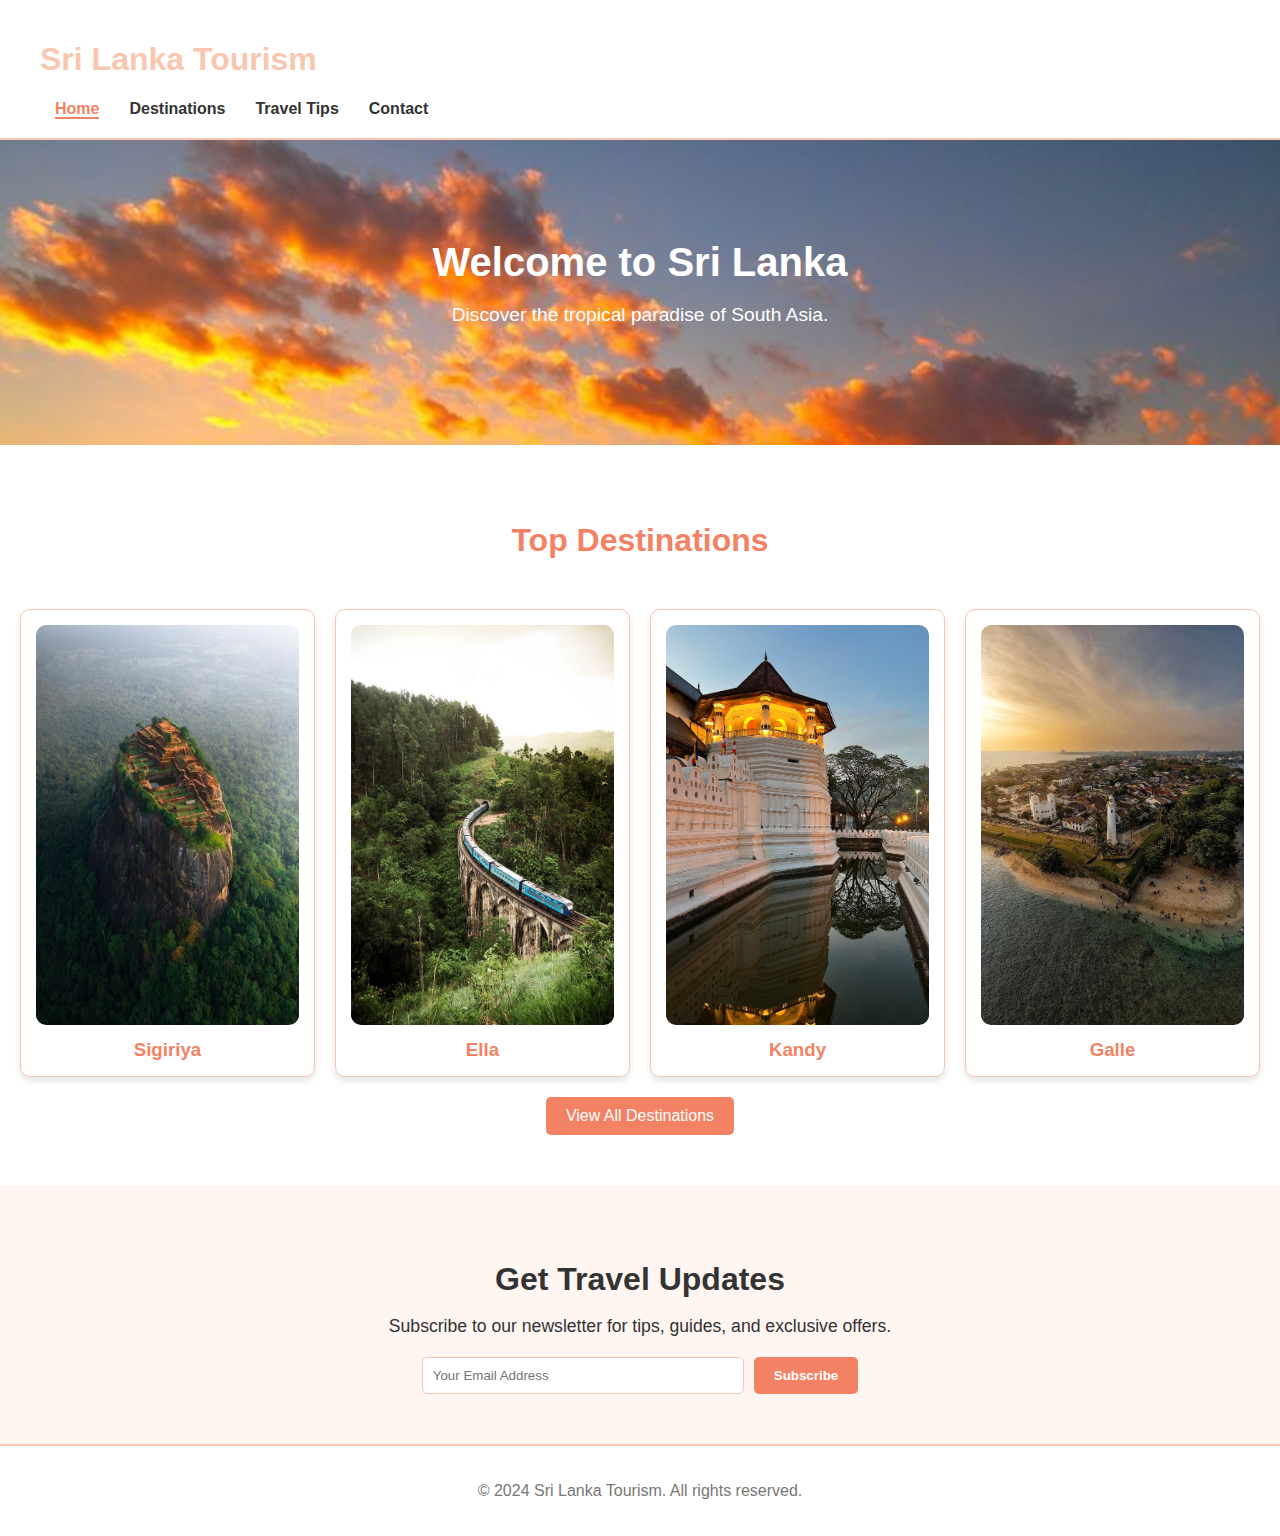
<file: index.html>
<!DOCTYPE html>
<html lang="en">
<head>
  <meta charset="UTF-8">
  <meta name="viewport" content="width=device-width, initial-scale=1.0">
  <title>Sri Lanka Tourism</title>
  <link rel="stylesheet" href="styles.css">
</head>
<body>
  <header>
    <nav>
      <h1>Sri Lanka Tourism</h1>
      <ul>
        <li><a href="index.html" class="active">Home</a></li>
        <li><a href="destinations.html">Destinations</a></li>
        <li><a href="travel-tips.html">Travel Tips</a></li>
        <li><a href="contact.html">Contact</a></li>
      </ul>
    </nav>
  </header>

  <section class="hero">
    <h2>Welcome to Sri Lanka</h2>
    <p>Discover the tropical paradise of South Asia.</p>
  </section>

  <section class="top-destinations">
    <h2>Top Destinations</h2>
    <div class="grid">
      <div class="card">
        <img src="images/Sigiriya.jpg" alt="Sigiriya">
        <h3>Sigiriya</h3>
      </div>
      <div class="card">
        <img src="images/Ella.jpg" alt="Ella">
        <h3>Ella</h3>
      </div>
      <div class="card">
        <img src="images/dhalada maligawa.jpg" alt="Kandy">
        <h3>Kandy</h3>
      </div>
      <div class="card">
        <img src="images/Galle Fort.jpg" alt="Galle">
        <h3>Galle</h3>
      </div>
    </div>
    <a href="destinations.html" class="btn">View All Destinations</a>
  </section>

  <section class="newsletter">
    <h2>Get Travel Updates</h2>
    <p>Subscribe to our newsletter for tips, guides, and exclusive offers.</p>
    <form action="#" method="post">
      <input type="email" placeholder="Your Email Address" required>
      <button type="submit">Subscribe</button>
    </form>
  </section>

  <footer>
    <p>&copy; 2024 Sri Lanka Tourism. All rights reserved.</p>
  </footer>
</body>
</html>
</file>
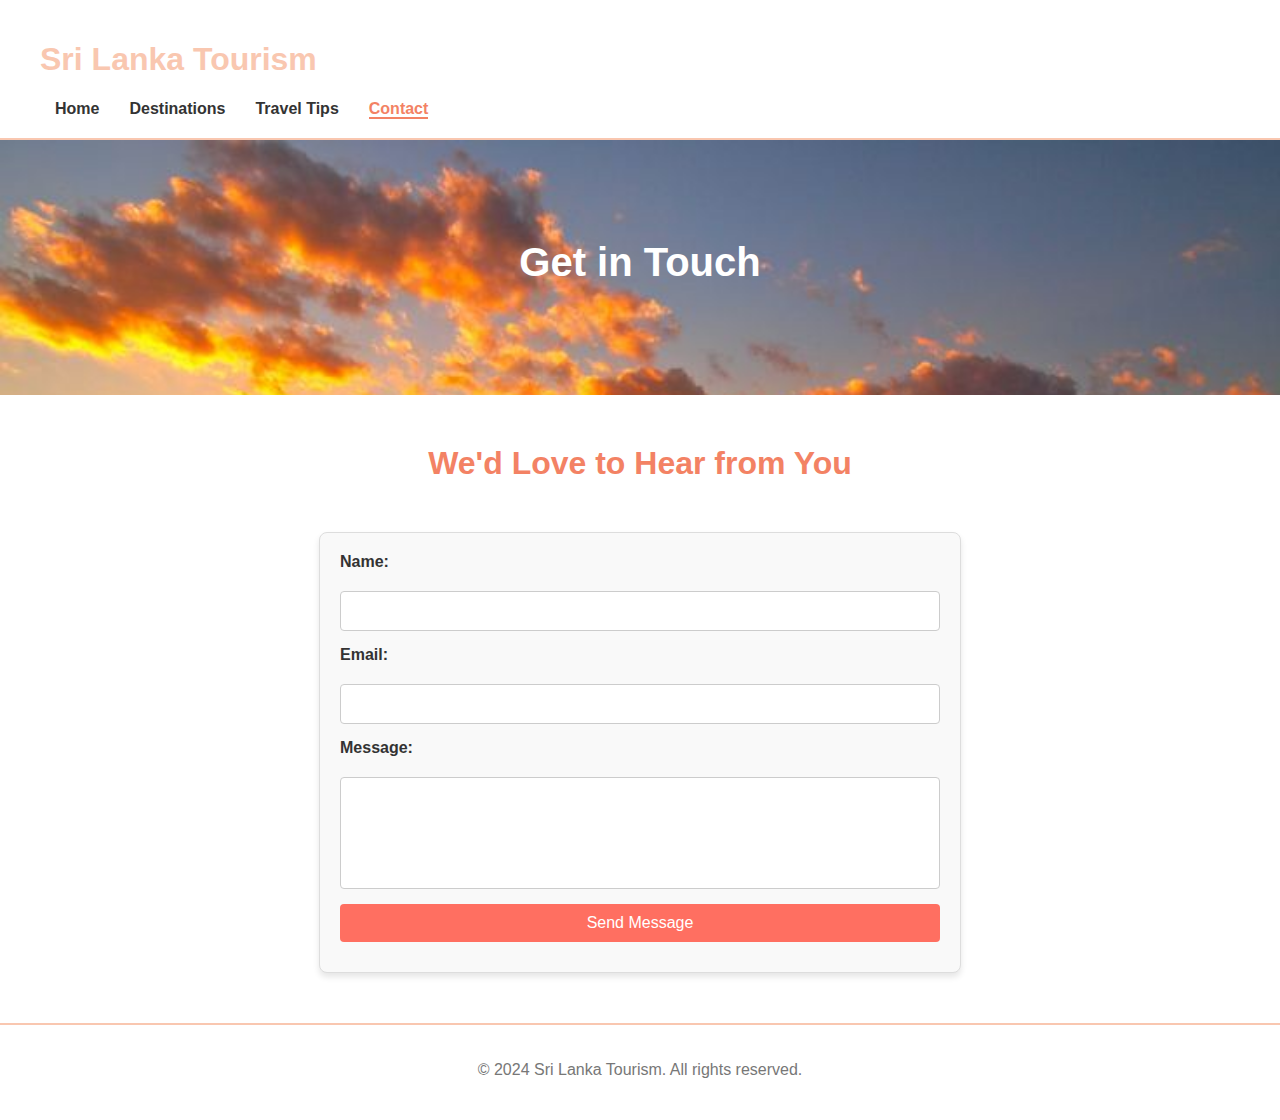
<file: contact.html>
<!DOCTYPE html>
<html lang="en">
<head>
  <meta charset="UTF-8">
  <meta name="viewport" content="width=device-width, initial-scale=1.0">
  <title>Contact - Sri Lanka Tourism</title>
  <link rel="stylesheet" href="styles.css">
</head>
<body>
  <header>
    <nav>
      <h1>Sri Lanka Tourism</h1>
      <ul>
        <li><a href="index.html">Home</a></li>
        <li><a href="destinations.html">Destinations</a></li>
        <li><a href="travel-tips.html">Travel Tips</a></li>
        <li><a href="contact.html" class="active">Contact</a></li>
      </ul>
    </nav>
  </header>

  <section class="hero small-hero">
    <h2>Get in Touch</h2>
  </section>

  <section class="contact">
    <h2>We'd Love to Hear from You</h2>
    <form action="#" method="post">
      <label for="name">Name:</label>
      <input type="text" id="name" name="name" required>

      <label for="email">Email:</label>
      <input type="email" id="email" name="email" required>

      <label for="message">Message:</label>
      <textarea id="message" name="message" rows="5" required></textarea>

      <button type="submit">Send Message</button>
    </form>
  </section>

  <footer>
    <p>&copy; 2024 Sri Lanka Tourism. All rights reserved.</p>
  </footer>
</body>
</html>
</file>
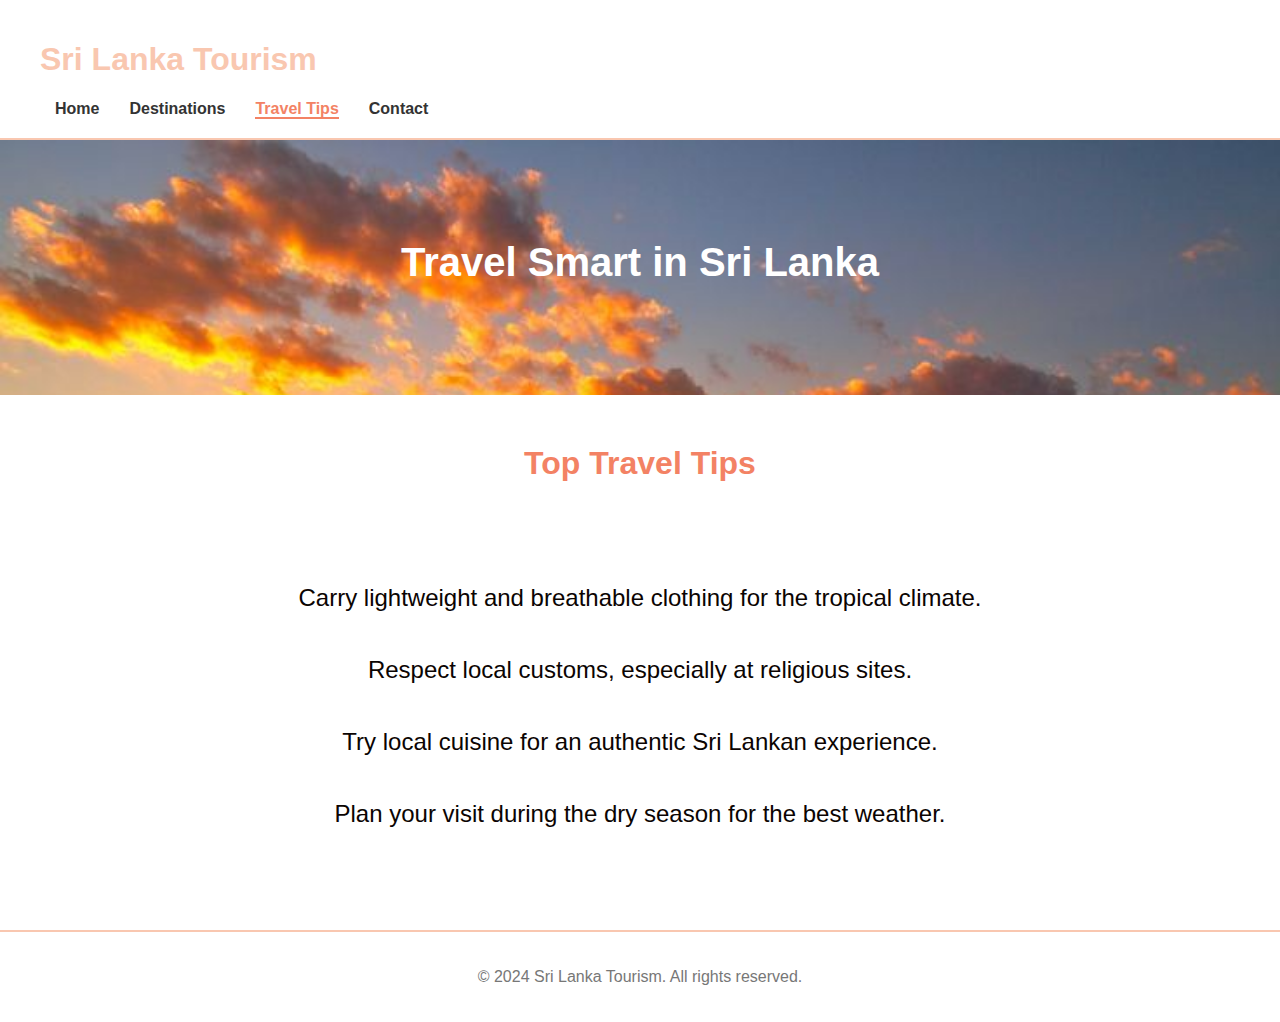
<file: travel-tips.html>
<!DOCTYPE html>
<html lang="en">
<head>
  <meta charset="UTF-8">
  <meta name="viewport" content="width=device-width, initial-scale=1.0">
  <title>Travel Tips - Sri Lanka Tourism</title>
  <link rel="stylesheet" href="styles.css">
</head>
<body>
  <header>
    <nav>
      <h1>Sri Lanka Tourism</h1>
      <ul>
        <li><a href="index.html">Home</a></li>
        <li><a href="destinations.html">Destinations</a></li>
        <li><a href="travel-tips.html" class="active">Travel Tips</a></li>
        <li><a href="contact.html">Contact</a></li>
      </ul>
    </nav>
  </header>

  <section class="hero small-hero">
    <h2>Travel Smart in Sri Lanka</h2>
  </section>

  <section class="tips">
    <h2>Top Travel Tips</h2>
      <p>Carry lightweight and breathable clothing for the tropical climate.<br>
      Respect local customs, especially at religious sites.<br>
      Try local cuisine for an authentic Sri Lankan experience.<br>
      Plan your visit during the dry season for the best weather.</p>
    
  </section>

  <footer>
    <p>&copy; 2024 Sri Lanka Tourism. All rights reserved.</p>
  </footer>
</body>
</html>
</file>
<file: styles.css>
/* General Styles */
body {
  margin: 0;
  font-family: Arial, sans-serif;
  color: #333;
  background-color: #fff;
}

header {
  background-color: #fff;
  padding: 20px 40px;
  display: flex;
  justify-content: space-between;
  align-items: center;
  border-bottom: 2px solid #f9c7b0;
}

header h1 {
  color: #f9c7b0;
}

header ul {
  list-style: none;
  margin: 0;
  padding: 0;
  display: flex;
}

header ul li {
  margin: 0 15px;
}

header ul li a {
  text-decoration: none;
  color: #333;
  font-weight: bold;
}

header ul li a.active {
  color: #f38264;
  border-bottom: 2px solid #f38264;
}

/* Hero Section */
.hero {
  text-align: center;
  padding: 100px 20px;
  background-color: #f9c7b0;
  color: #fff;
  background-image: url("images/sea.jpg");
  background-repeat: no-repeat;
  background-size: cover;
}

.hero h2 {
  font-size: 2.5em;
  margin: 0 0 10px;
}

.hero p {
  font-size: 1.2em;
}

/* Top Destinations */
.top-destinations {
  padding: 50px 20px;
  text-align: center;
}

.top-destinations h2 {
  font-size: 2em;
  margin-bottom: 20px;
  color: #f38264;
}
.destinations h2 {
    font-size: 2em;
    margin-bottom: 50px;
    margin-top: 50px;
    color: #f38264;
    text-align: center;
  }

  .tips h2 {
    font-size: 2em;
    margin-bottom: 50px;
    margin-top: 50px;
    color: #f38264;
    text-align: center;
  }

  .tips p {
    font-size: 1.5em;
    margin-bottom: 80px;
    margin-top: 80px;
    color: #0b0402;
    text-align: center;
    line-height: 3;
  }

  .contact h2 {
    font-size: 2em;
    margin-bottom: 50px;
    margin-top: 50px;
    color: #f38264;
    text-align: center;
  }
  

.grid {
  display: grid;
  grid-template-columns: repeat(auto-fit, minmax(250px, 1fr));
  gap: 20px;
  margin-bottom: 20px;
  margin-top: 50px;
}

.card {
  background: #fff;
  border: 1px solid #f9c7b0;
  border-radius: 10px;
  padding: 15px;
  box-shadow: 0 4px 6px rgba(0, 0, 0, 0.1);
  text-align: center;
}

.card img {
  max-width: 100%;
  border-radius: 10px;
  height: 400px;
}

.card h3 {
  margin: 10px 0 0;
  color: #f38264;
}

.cards {
    background: #fff;
    border: 1px solid #f9c7b0;
    border-radius: 10px;
    padding: 15px;
    box-shadow: 0 4px 6px rgba(0, 0, 0, 0.1);
    text-align: left;
    padding-left: 100px;
    
  }
  
  .cards img {
    max-width: 300px;
    border-radius: 10px;
    height: 400px;
  }
  
  .cards h3 {
    margin: 10px 0 0;
    color: #f38264;
    padding-left: 100px;
  }

.btn {
  display: inline-block;
  padding: 10px 20px;
  font-size: 1em;
  background-color: #f38264;
  color: #fff;
  text-decoration: none;
  border-radius: 5px;
}

.btn:hover {
  background-color: #e26a53;
}

/* Newsletter Section */
.newsletter {
  padding: 50px 20px;
  background-color: #fff5f1;
  text-align: center;
}

.newsletter h2 {
  font-size: 2em;
  margin-bottom: 10px;
}

.newsletter p {
  margin-bottom: 20px;
  font-size: 1.1em;
}

.newsletter form {
  display: flex;
  justify-content: center;
  gap: 10px;
}

.newsletter input {
  padding: 10px;
  border: 1px solid #f9c7b0;
  border-radius: 5px;
  flex: 1;
  max-width: 300px;
}

.newsletter button {
  padding: 10px 20px;
  border: none;
  background-color: #f38264;
  color: #fff;
  font-weight: bold;
  border-radius: 5px;
  cursor: pointer;
}

.newsletter button:hover {
  background-color: #e26a53;
}

/* Footer */
footer {
  text-align: center;
  padding: 20px;
  background-color: #fff;
  border-top: 2px solid #f9c7b0;
  color: #777;
}


  .contact{
    padding-bottom: 50px;
  }

  

  .contact form {
    display: flex;
    flex-direction: column;
    gap: 15px;
    max-width: 600px;
    margin: 0 auto;
    padding: 20px;
    border: 1px solid #ddd;
    border-radius: 8px;
    background-color: #f9f9f9;
    box-shadow: 0 4px 6px rgba(0, 0, 0, 0.1);
    padding-bottom: 30px;
  }

  .contact label {
    font-weight: bold;
    margin-bottom: 5px;
  }

  .contact input[type="text"],
  .contact input[type="email"],
  .contact textarea {
    width: 100%;
    padding: 10px;
    border: 1px solid #ccc;
    border-radius: 4px;
    font-size: 16px;
    box-sizing: border-box;
  }

  .contact textarea {
    resize: none;
  }

  .contact button {
    background-color: #ff6f61;
    color: white;
    border: none;
    padding: 10px 15px;
    font-size: 16px;
    border-radius: 4px;
    cursor: pointer;
    transition: background-color 0.3s;
  }

  .contact button:hover {
    background-color: #e65a50;
  }
</file>
